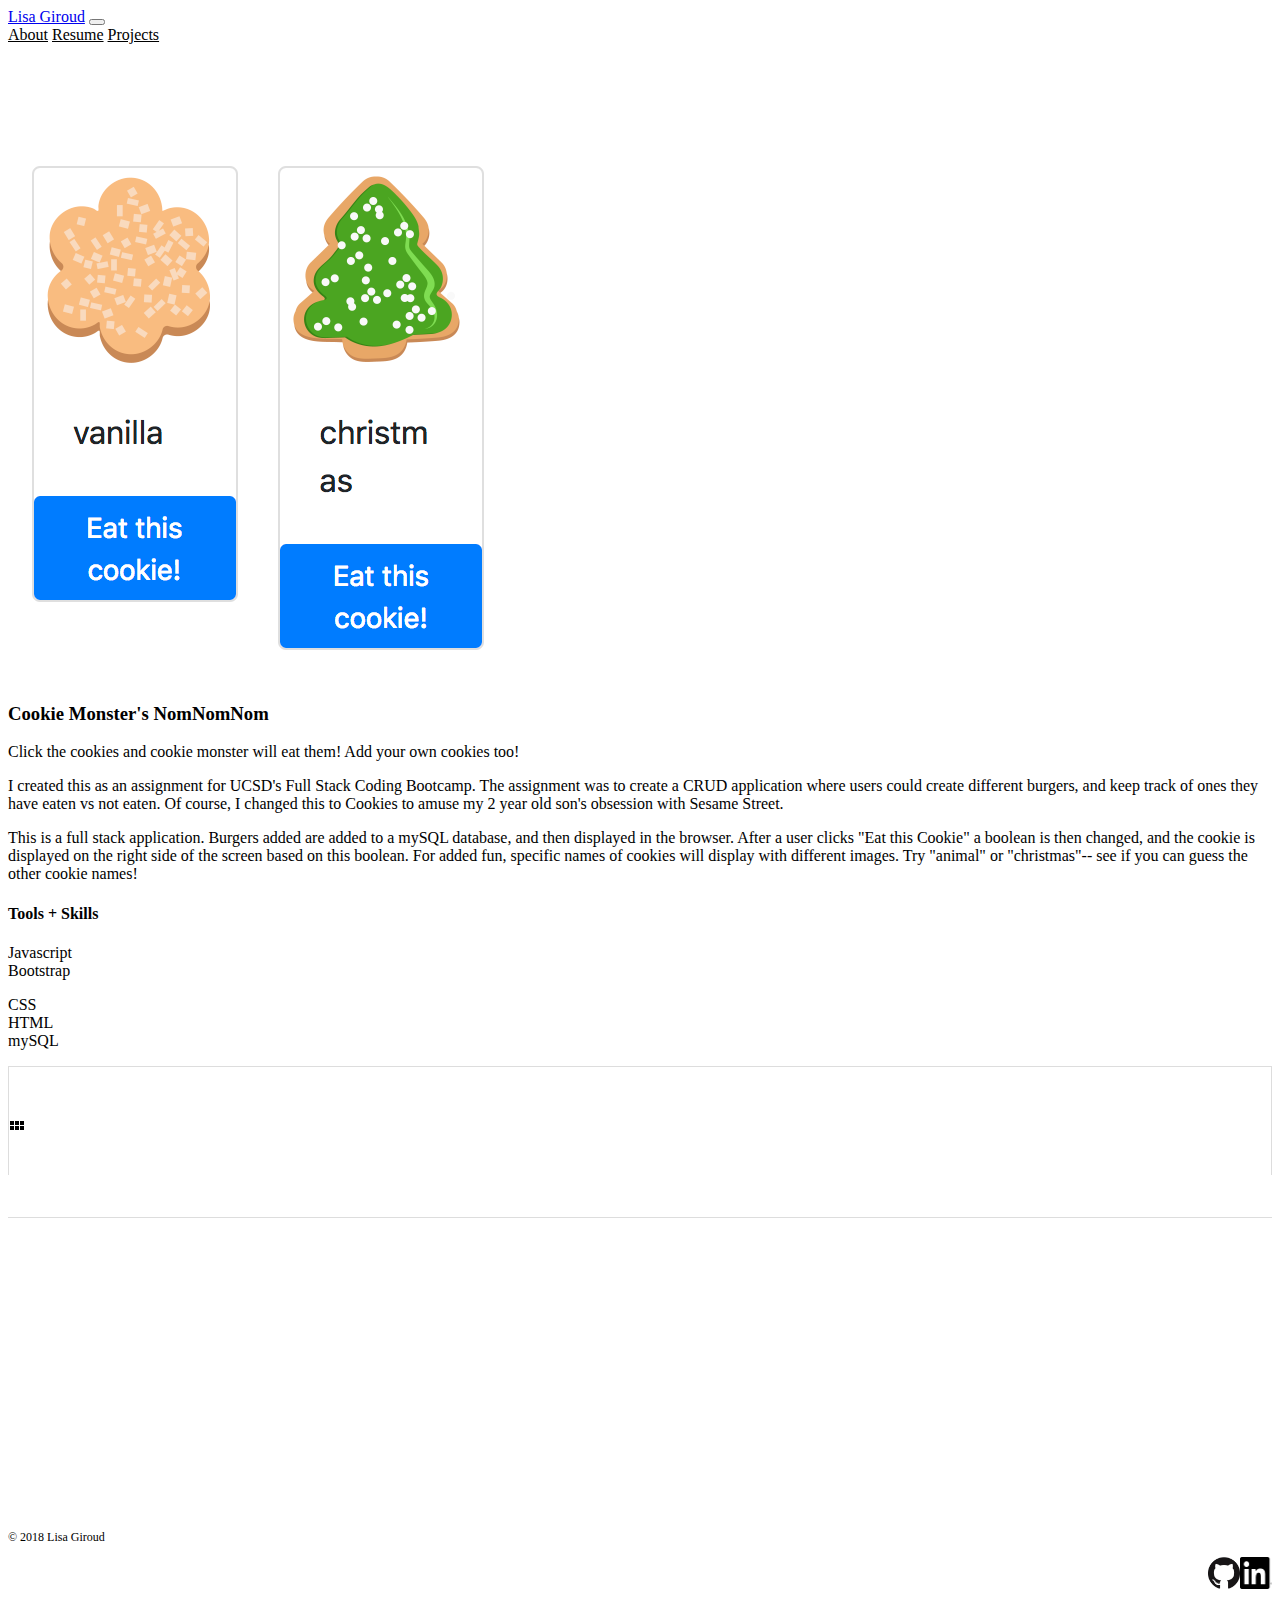
<file: cookiecrud.html>
<!DOCTYPE html>
<html lang="en">

<head>
    <link href="assets/styles.css" rel="stylesheet">
    <link href="https://stackpath.bootstrapcdn.com/bootstrap/4.1.2/css/bootstrap.min.css" rel="stylesheet" integrity="sha384-Smlep5jCw/wG7hdkwQ/Z5nLIefveQRIY9nfy6xoR1uRYBtpZgI6339F5dgvm/e9B"
        crossorigin="anonymous">
    <link href='https://fonts.googleapis.com/css?family=Roboto:300,400,700' rel='stylesheet' type='text/css'>
    <link href="https://fonts.googleapis.com/css?family=Open+Sans:300,300i,400,400i,700,800" rel="stylesheet">

</head>

<body data-spy="scroll" data-target="#nav" data-offset="100">

    <nav id="nav" class="navbar navbar-expand-sm fixed-top navbar-light bg-light">
        <a class="nav-item navbar-brand" href="index.html">Lisa Giroud</a>
        <button class="navbar-toggler" type="button" data-toggle="collapse" data-target="#navbarNavAltMarkup"
            aria-controls="navbarNavAltMarkup" aria-expanded="false" aria-label="Toggle navigation">
            <span class="navbar-toggler-icon"></span>
        </button>

        <div class="collapse navbar-collapse justify-content-end" id="navbarNavAltMarkup">
            <a class="nav-item nav-link" href="index.html#About">About</a>
            <a class="nav-item nav-link" href="index.html#Resume">Resume</a>
            <a class="nav-item nav-link" href="index.html#Projects">Projects</a>
        </div>
    </nav>

    <section class="projcontent">
        <div class="container-fluid">
            <div class="row">
                <div class="col-sm-5">
                    <a href="https://powerful-everglades-70492.herokuapp.com/"><img src="assets/img/cookie.png" class="img-fluid" /></a>
                   
              
                    
                </div>
                <div class="col-sm-6">
                    <h3 class="text-uppercase">Cookie Monster's NomNomNom</h3>
                    <p> <span class="jobdescription">
Click the cookies and cookie monster will eat them!  Add your own cookies too!                            </span></p>

                            <span class="jobdescription"> I created this as an assignment for UCSD's Full Stack Coding Bootcamp. The assignment was to create a CRUD application where users could create different burgers, and keep track of ones they have eaten vs not eaten. Of course, I changed this to Cookies to amuse my 2 year old son's obsession with Sesame Street.  
                            </span></p>
                              <span class="jobdescription"> This is a full stack application. Burgers added are added to a mySQL database, and then displayed in the browser. After a user clicks "Eat this Cookie" a boolean is then changed, and the cookie is displayed on the right side of the screen based on this boolean. For added fun, specific names of cookies will display with different images. Try "animal" or "christmas"-- see if you can guess the other cookie names! 
                              </span></p>
                   
                    <h4 class="text-uppercase font-weight-light">Tools + Skills</h4>
                    <div class="row">
                        <div class="col">
                            <p class="jobdescription">Javascript<br>Bootstrap
                        </div>
                        <div class="col">
                            <p class="jobdescription">CSS<br>HTML<br>mySQL
                                </p>
                        </div>
                    </div>
                </div>
            </div>
        </div>
    </section>

    <section class="footgallery">
        <div class="container-fluid h-100">
            <div class="row align-items-center h-100 no-gutters">
                <div class="col-sm-4 h-100">
                    <a href="#" class="">
                        <div class="navigation-previous h-100">

                        </div>
                    </a>

                </div>
                <div class="col-sm-4 navigation-proj">
                    <a href="index.html#Projects" class="">
                        <div class="text-center">
                            <div class="home-grid-icon six-hollow">
                                <br><br><br>
                                <span></span>
                                <span></span>
                                <span></span>
                                <span></span>
                                <span></span>
                                <span></span>
                                <br><br><br>
                            </div>
                        </div>
                    </a></div>

                <div class="col-sm-4 h-100 text-center">
<!--                    <a href="#" class="">
                        <table class="h-100 w-100">
                            <tbody>
                                <tr>
                                    <td class="align-middle text-center"></td>
                                </tr>
                            </tbody>
                        </table>
                    </a>
-->

                </div>
            </div>


    </section>

   
  <footer class="container-fluid bg-light">
    <div class="row align-center">
      <p class="col-sm-4">&copy; 2018 Lisa Giroud
      </p>
      <ul class="col-sm-8">
        <li class="col-sm-1"><a href="https://github.com/xlmnope" target="blank"><img src="assets/img/GitHub-Mark-120px-plus.png"></li></a>
        <li class="col-sm-1"><a href="https://www.linkedin.com/in/lisagiroud/" target="blank"><img src="assets/img/In-Black-128px-R.png"></a></li>
      </ul>
    </div>
  </footer>
  <!--do i need to link these again?-->
  <script src="https://ajax.googleapis.com/ajax/libs/jquery/1.12.4/jquery.min.js"></script>

  <script src="https://code.jquery.com/jquery-3.3.1.min.js" integrity="sha256-FgpCb/KJQlLNfOu91ta32o/NMZxltwRo8QtmkMRdAu8="
    crossorigin="anonymous"></script>
  <script src="https://stackpath.bootstrapcdn.com/bootstrap/4.1.3/js/bootstrap.min.js" integrity="sha384-ChfqqxuZUCnJSK3+MXmPNIyE6ZbWh2IMqE241rYiqJxyMiZ6OW/JmZQ5stwEULTy"
    crossorigin="anonymous"></script>

    <script type="text/javascript" src="assets/js.js"></script>
  
</body>

</html>
</file>
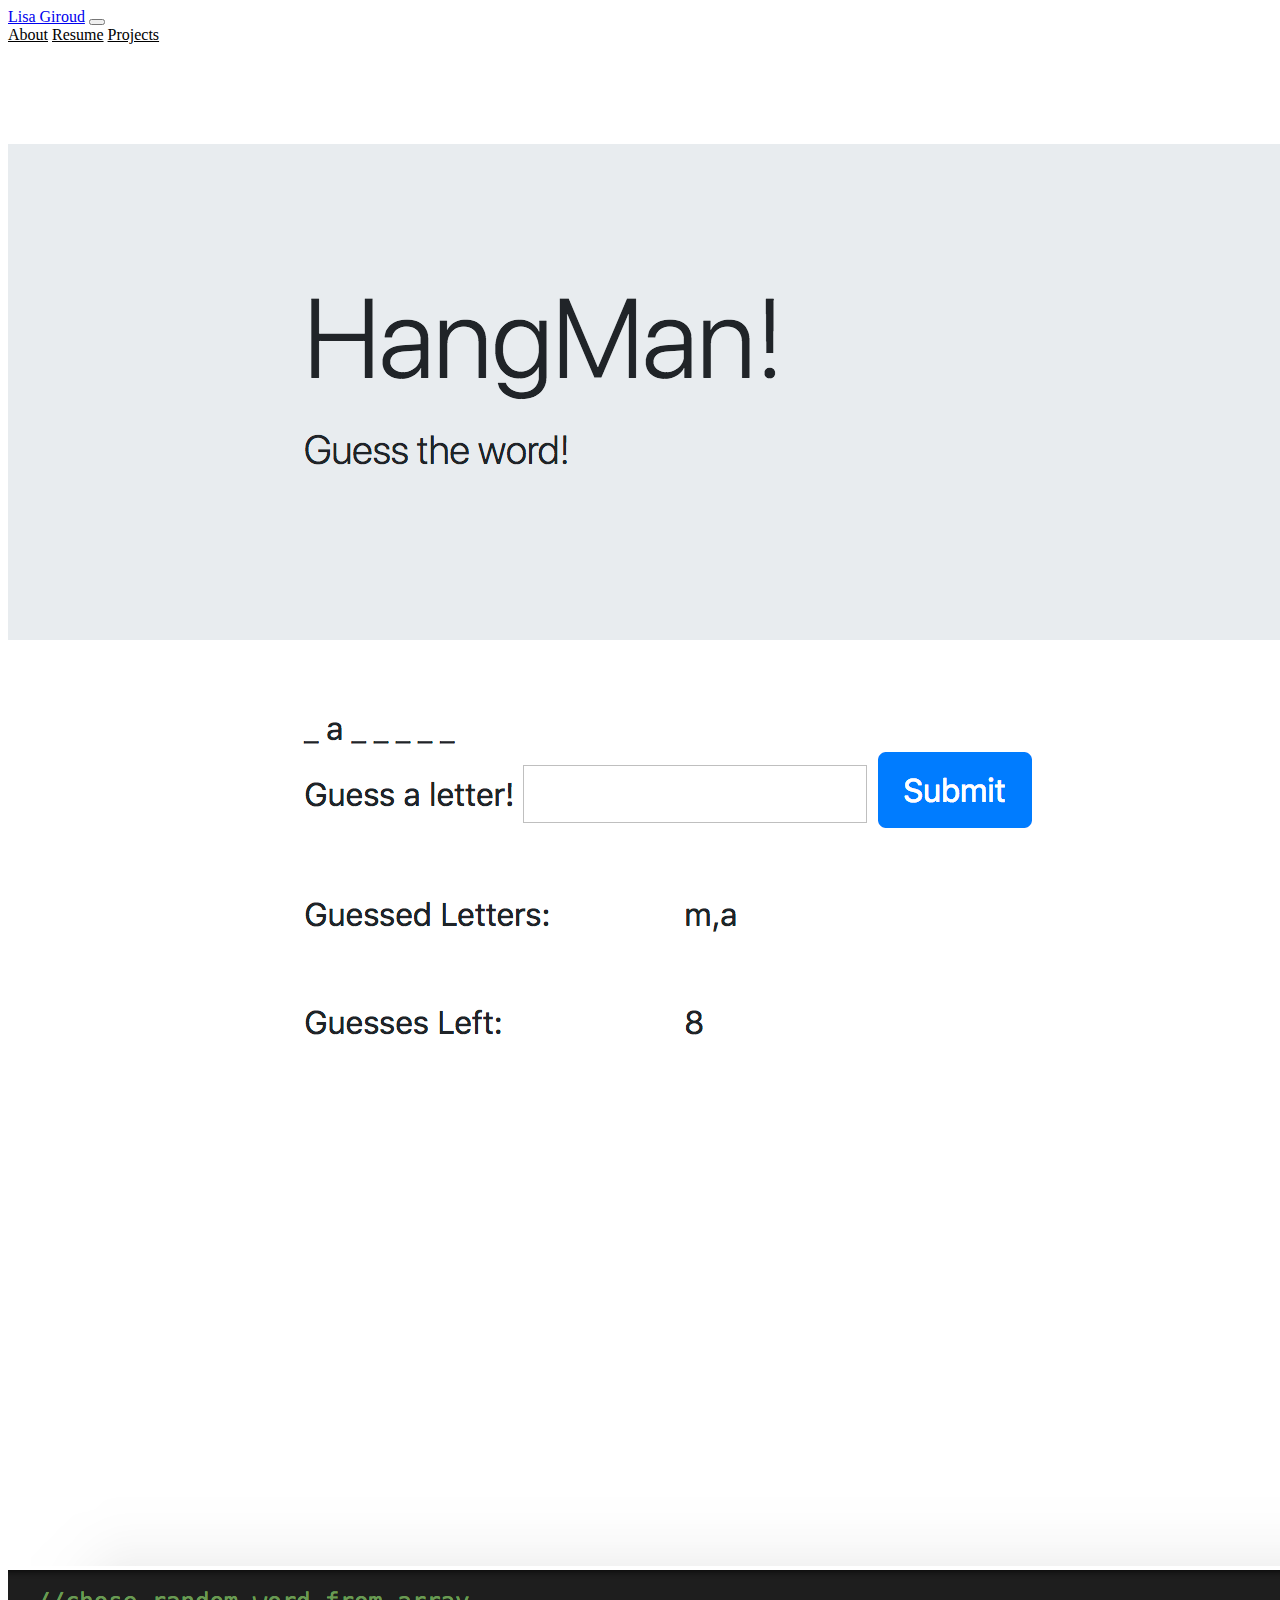
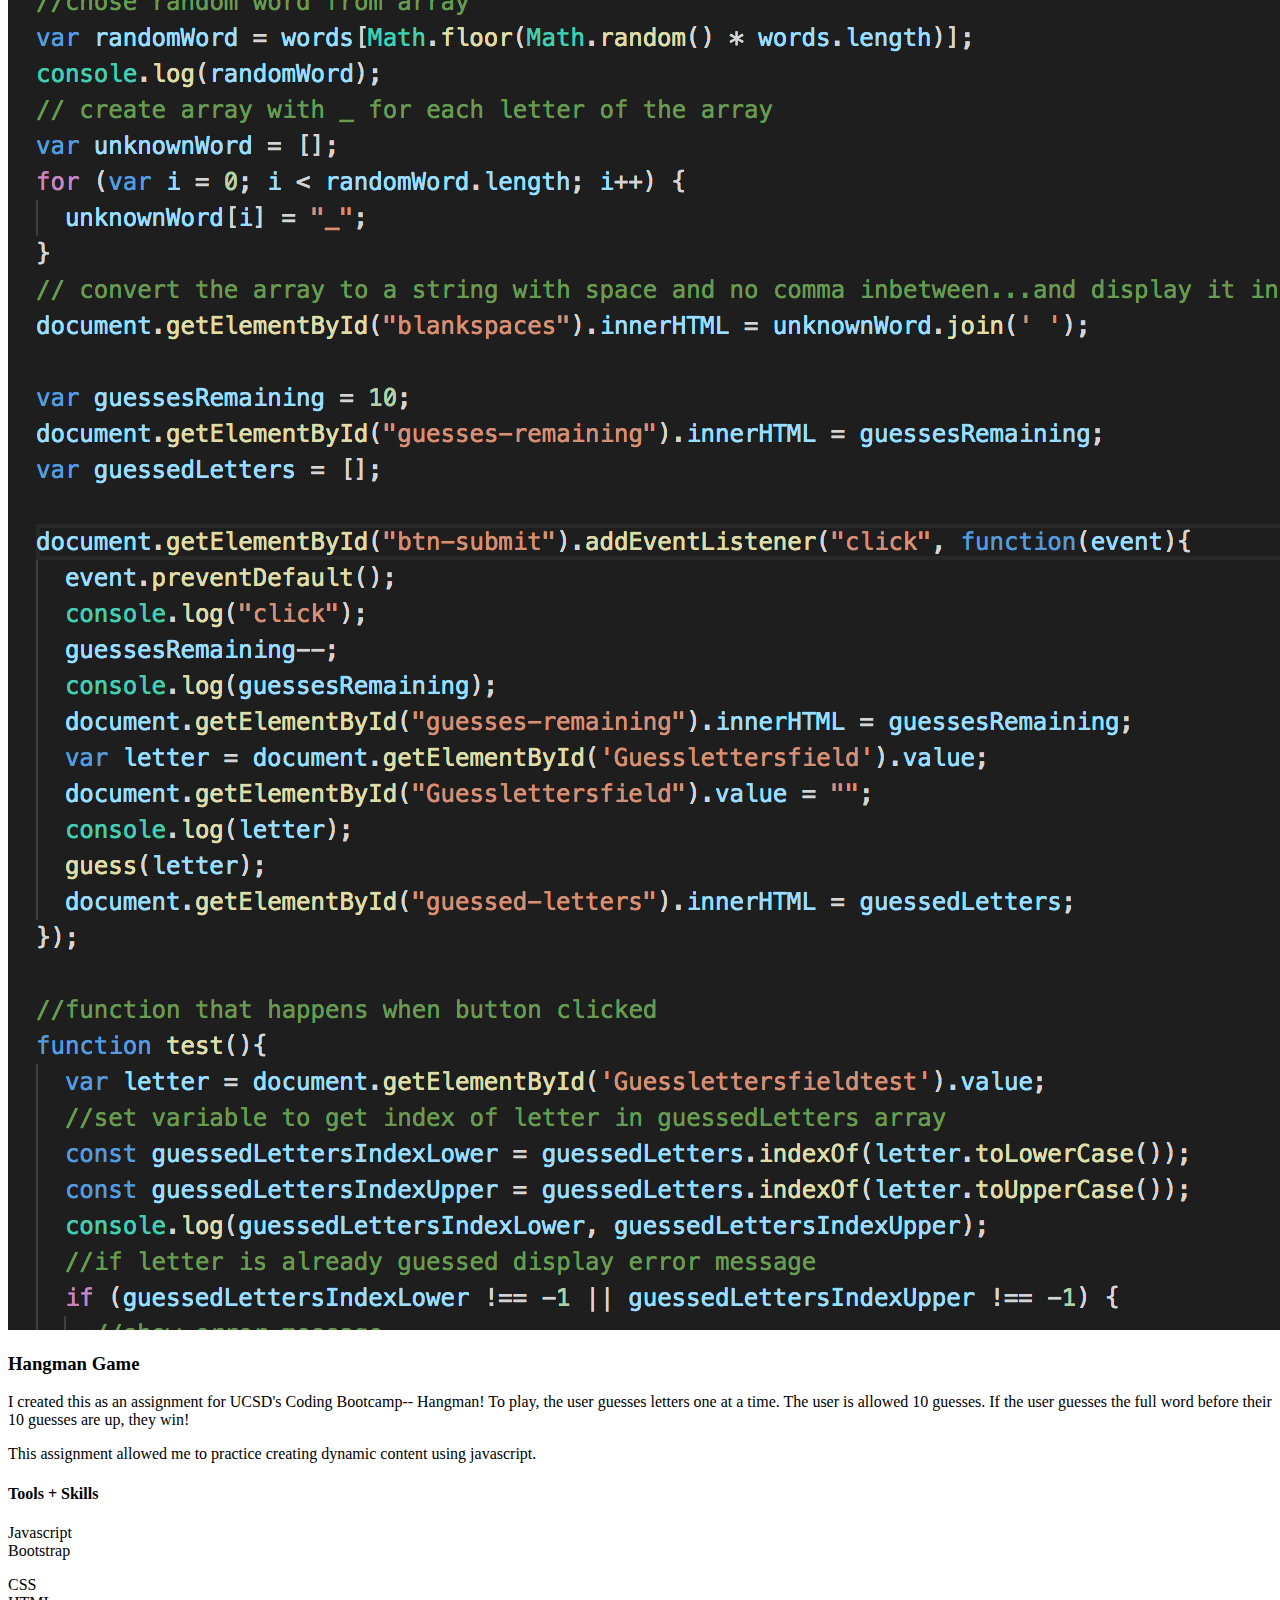
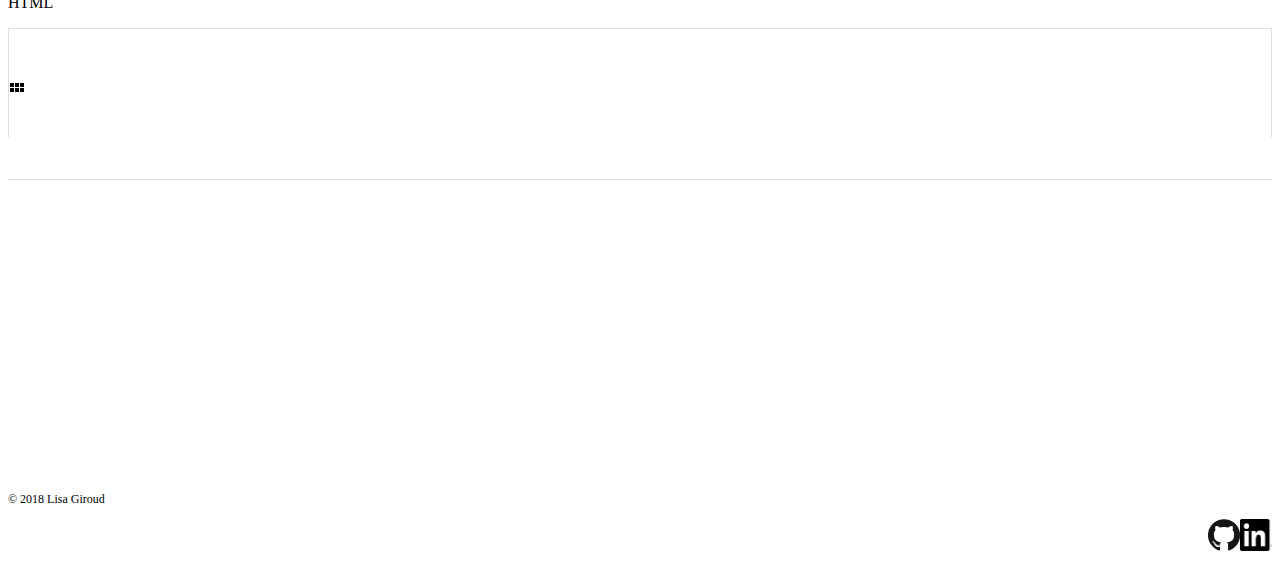
<file: hangman.html>
<!DOCTYPE html>
<html lang="en">

<head>
    <link href="assets/styles.css" rel="stylesheet">
    <link href="https://stackpath.bootstrapcdn.com/bootstrap/4.1.2/css/bootstrap.min.css" rel="stylesheet" integrity="sha384-Smlep5jCw/wG7hdkwQ/Z5nLIefveQRIY9nfy6xoR1uRYBtpZgI6339F5dgvm/e9B"
        crossorigin="anonymous">
    <link href='https://fonts.googleapis.com/css?family=Roboto:300,400,700' rel='stylesheet' type='text/css'>
    <link href="https://fonts.googleapis.com/css?family=Open+Sans:300,300i,400,400i,700,800" rel="stylesheet">

</head>

<body data-spy="scroll" data-target="#nav" data-offset="100">

    <nav id="nav" class="navbar navbar-expand-sm fixed-top navbar-light bg-light">
        <a class="nav-item navbar-brand" href="index.html">Lisa Giroud</a>
        <button class="navbar-toggler" type="button" data-toggle="collapse" data-target="#navbarNavAltMarkup"
            aria-controls="navbarNavAltMarkup" aria-expanded="false" aria-label="Toggle navigation">
            <span class="navbar-toggler-icon"></span>
        </button>

        <div class="collapse navbar-collapse justify-content-end" id="navbarNavAltMarkup">
            <a class="nav-item nav-link" href="index.html#About">About</a>
            <a class="nav-item nav-link" href="index.html#Resume">Resume</a>
            <a class="nav-item nav-link" href="index.html#Projects">Projects</a>
        </div>
    </nav>

    <section class="projcontent">
        <div class="container-fluid">
            <div class="row">
                <div class="col-sm-5">
                    <a href="https://xlmnope.github.io/Word-Guess-Game/"><img src="assets/img/hangman.png" class="img-fluid" /></a>
                   
                        <img src="assets/img/hangman2.png" class="img-fluid"> 
              
                    
                </div>
                <div class="col-sm-6">
                    <h3 class="text-uppercase">Hangman Game</h3>
                    <p> <span class="jobdescription">
                          I created this as an assignment for UCSD's Coding Bootcamp-- Hangman! To play, the user guesses letters one at a time. The user is allowed 10 guesses. If the user guesses the full word before their 10 guesses are up, they win! 
                            </span></p>

                            <span class="jobdescription">
                                This assignment allowed me to practice creating dynamic content using javascript.  
                                  </span></p>
                   
                    <h4 class="text-uppercase font-weight-light">Tools + Skills</h4>
                    <div class="row">
                        <div class="col">
                            <p class="jobdescription">Javascript<br>Bootstrap
                        </div>
                        <div class="col">
                            <p class="jobdescription">CSS<br>HTML
                                </p>
                        </div>
                    </div>
                </div>
            </div>
        </div>
    </section>

    <section class="footgallery">
        <div class="container-fluid h-100">
            <div class="row align-items-center h-100 no-gutters">
                <div class="col-sm-4 h-100">
                    <a href="#" class="">
                        <div class="navigation-previous h-100">

                        </div>
                    </a>

                </div>
                <div class="col-sm-4 navigation-proj">
                    <a href="index.html#Projects" class="">
                        <div class="text-center">
                            <div class="home-grid-icon six-hollow">
                                <br><br><br>
                                <span></span>
                                <span></span>
                                <span></span>
                                <span></span>
                                <span></span>
                                <span></span>
                                <br><br><br>
                            </div>
                        </div>
                    </a></div>

                <div class="col-sm-4 h-100 text-center">

                    <a href="#" class="">
                        <table class="h-100 w-100">
                            <tbody>
                                <tr>
                                    <td class="align-middle text-center"></td>
                                </tr>
                            </tbody>
                        </table>
                    </a>

                </div>
            </div>


    </section>

   
  <footer class="container-fluid bg-light">
    <div class="row align-center">
      <p class="col-sm-4">&copy; 2018 Lisa Giroud
      </p>
      <ul class="col-sm-8">
        <li class="col-sm-1"><a href="https://github.com/xlmnope" target="blank"><img src="assets/img/GitHub-Mark-120px-plus.png"></li></a>
        <li class="col-sm-1"><a href="https://www.linkedin.com/in/lisagiroud/" target="blank"><img src="assets/img/In-Black-128px-R.png"></a></li>
      </ul>
    </div>
  </footer>
  <!--do i need to link these again?-->
  <script src="https://ajax.googleapis.com/ajax/libs/jquery/1.12.4/jquery.min.js"></script>

  <script src="https://code.jquery.com/jquery-3.3.1.min.js" integrity="sha256-FgpCb/KJQlLNfOu91ta32o/NMZxltwRo8QtmkMRdAu8="
    crossorigin="anonymous"></script>
  <script src="https://stackpath.bootstrapcdn.com/bootstrap/4.1.3/js/bootstrap.min.js" integrity="sha384-ChfqqxuZUCnJSK3+MXmPNIyE6ZbWh2IMqE241rYiqJxyMiZ6OW/JmZQ5stwEULTy"
    crossorigin="anonymous"></script>

    <script type="text/javascript" src="assets/js.js"></script>
  
</body>

</html>
</file>
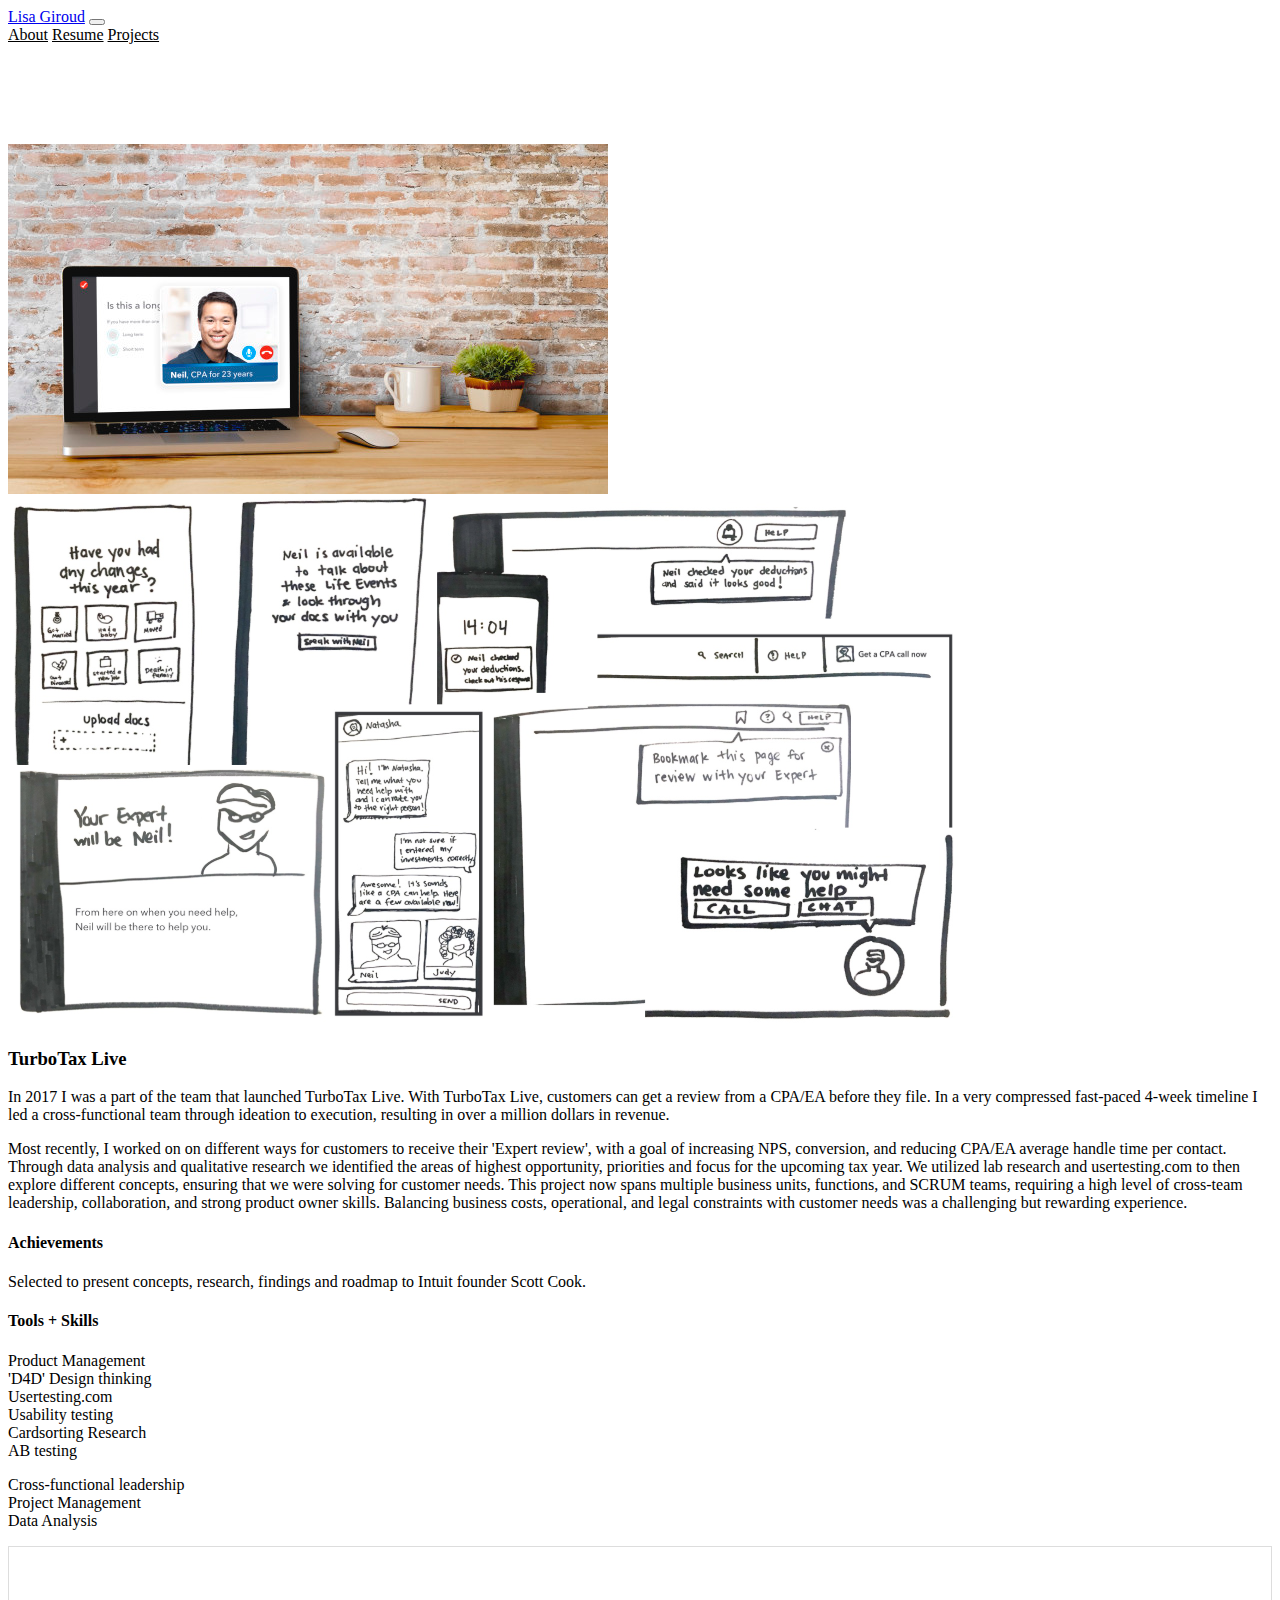
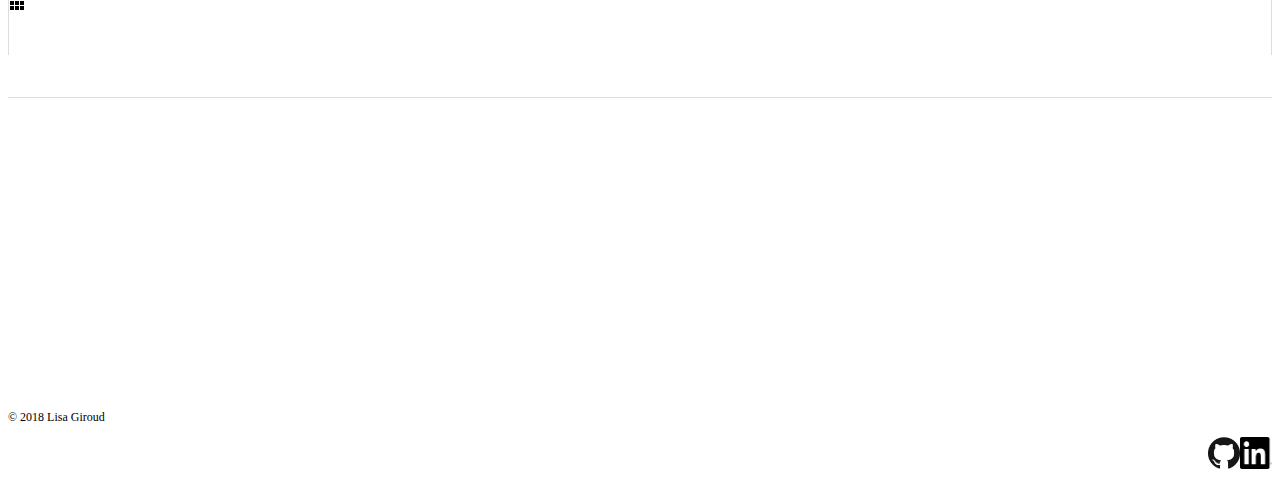
<file: projttlive.html>
<!DOCTYPE html>
<html lang="en">

<head>
    <link href="assets/styles.css" rel="stylesheet">
    <link href="https://stackpath.bootstrapcdn.com/bootstrap/4.1.2/css/bootstrap.min.css" rel="stylesheet" integrity="sha384-Smlep5jCw/wG7hdkwQ/Z5nLIefveQRIY9nfy6xoR1uRYBtpZgI6339F5dgvm/e9B"
        crossorigin="anonymous">
    <link href='https://fonts.googleapis.com/css?family=Roboto:300,400,700' rel='stylesheet' type='text/css'>
    <link href="https://fonts.googleapis.com/css?family=Open+Sans:300,300i,400,400i,700,800" rel="stylesheet">

</head>

<body data-spy="scroll" data-target="#nav" data-offset="100">

    <nav id="nav" class="navbar navbar-expand-sm fixed-top navbar-light bg-light">
        <a class="nav-item navbar-brand" href="index.html#">Lisa Giroud</a>
        <button class="navbar-toggler" type="button" data-toggle="collapse" data-target="#navbarNavAltMarkup"
            aria-controls="navbarNavAltMarkup" aria-expanded="false" aria-label="Toggle navigation">
            <span class="navbar-toggler-icon"></span>
        </button>

        <div class="collapse navbar-collapse justify-content-end" id="navbarNavAltMarkup">
            <a class="nav-item nav-link" href="index.html#About">About</a>
            <a class="nav-item nav-link" href="index.html#Resume">Resume</a>
            <a class="nav-item nav-link" href="index.html#Projects">Projects</a>
        </div>
    </nav>

    <section class="projcontent">
        <div class="container-fluid">
            <div class="row">
                <div class="col-sm-6">
                    <img src="assets/img/TurboTaxLive1.png" class="img-fluid"/>

                    <img src="assets/img/sketchsttlive3.png" class="img-fluid">
                
                </div>
                <div class="col-sm-5">
                    <h3 class="text-uppercase">TurboTax Live</h3>
                    <p> <span class="jobdescription">
                            In 2017 I was a part of the team that launched TurboTax Live. With TurboTax Live, customers can get a review from a CPA/EA before they file. In a very
                            compressed fast-paced 4-week timeline I led a cross-functional team through ideation to
                            execution, resulting in over a million dollars in revenue. </span></p>
                            <p class="jobdescription"> Most recently, I worked on on different ways for customers to receive their 'Expert review', with a goal of increasing NPS, conversion, and reducing CPA/EA average handle time per contact. Through data analysis and qualitative research we identified the areas of highest opportunity, priorities and focus for the upcoming tax year. We utilized lab research and usertesting.com to then explore different concepts, ensuring that we were solving for customer needs. This project now spans multiple business units, functions, and SCRUM teams, requiring a high level of cross-team leadership, collaboration, and strong product owner skills. Balancing business costs, operational, and legal constraints with customer needs was a challenging but rewarding experience. </p>
                            <h4 class="text-uppercase font-weight-light">Achievements</h4>
                            <p class="jobdescription">Selected to present concepts, research, findings and roadmap to Intuit founder Scott Cook.  </p>
                          
                    <h4 class="text-uppercase font-weight-light">Tools + Skills</h4>
                    <div class="row">
                        <div class="col">
                            <p class="jobdescription">Product Management <br>'D4D' Design thinking<br>Usertesting.com<br>Usability testing<br>Cardsorting Research<br>AB testing
                        </div>
                        <div class="col">
                            <p class="jobdescription">Cross-functional leadership<br>Project Management<br>Data Analysis<br></p>
                        </div>
                    </div>
                </div>
            </div>
        </div>
    </section>

    <section class="footgallery">
        <div class="container-fluid h-100">
            <div class="row align-items-center h-100 no-gutters">
                <div class="col-sm-4 h-100">
                    <!--<a href="index.html#Projects" class="">
                        <div class="navigation-previous h-100">

                        </div>
                    </a>-->

                </div>
                <div class="col-sm-4 navigation-proj">
                    <a href="index.html#Projects" class="">
                        <div class="text-center">
                            <div class="home-grid-icon six-hollow">
                                <br><br><br>
                                <span></span>
                                <span></span>
                                <span></span>
                                <span></span>
                                <span></span>
                                <span></span>
                                <br><br><br>
                            </div>
                        </div>
                    </a></div>

                <div class="col-sm-4 h-100 text-center">
<!--
                    <a href="index.html#Projects" class="">
                        <table class="h-100 w-100">
                            <tbody>
                                <tr>
                                    <td class="align-middle text-center">content here</td>
                                </tr>
                            </tbody>
                        </table>
                    </a>-->

                </div>
            </div>


    </section>

    <footer class="container-fluid bg-light">
        <div class="row">
            <p class="col-sm-4">&copy; 2018 Lisa Giroud
            </p>
            <ul class="col-sm-8">
              <li class="col-sm-1"><a href="https://github.com/xlmnope" target="blank"><img src="assets/img/GitHub-Mark-120px-plus.png"></li></a>
              <li class="col-sm-1"><a href="https://www.linkedin.com/in/lisagiroud/" target="blank"><img src="assets/img/In-Black-128px-R.png"></a></li>
            </ul>
        </div>
    </footer>
</body>

</html>
</file>
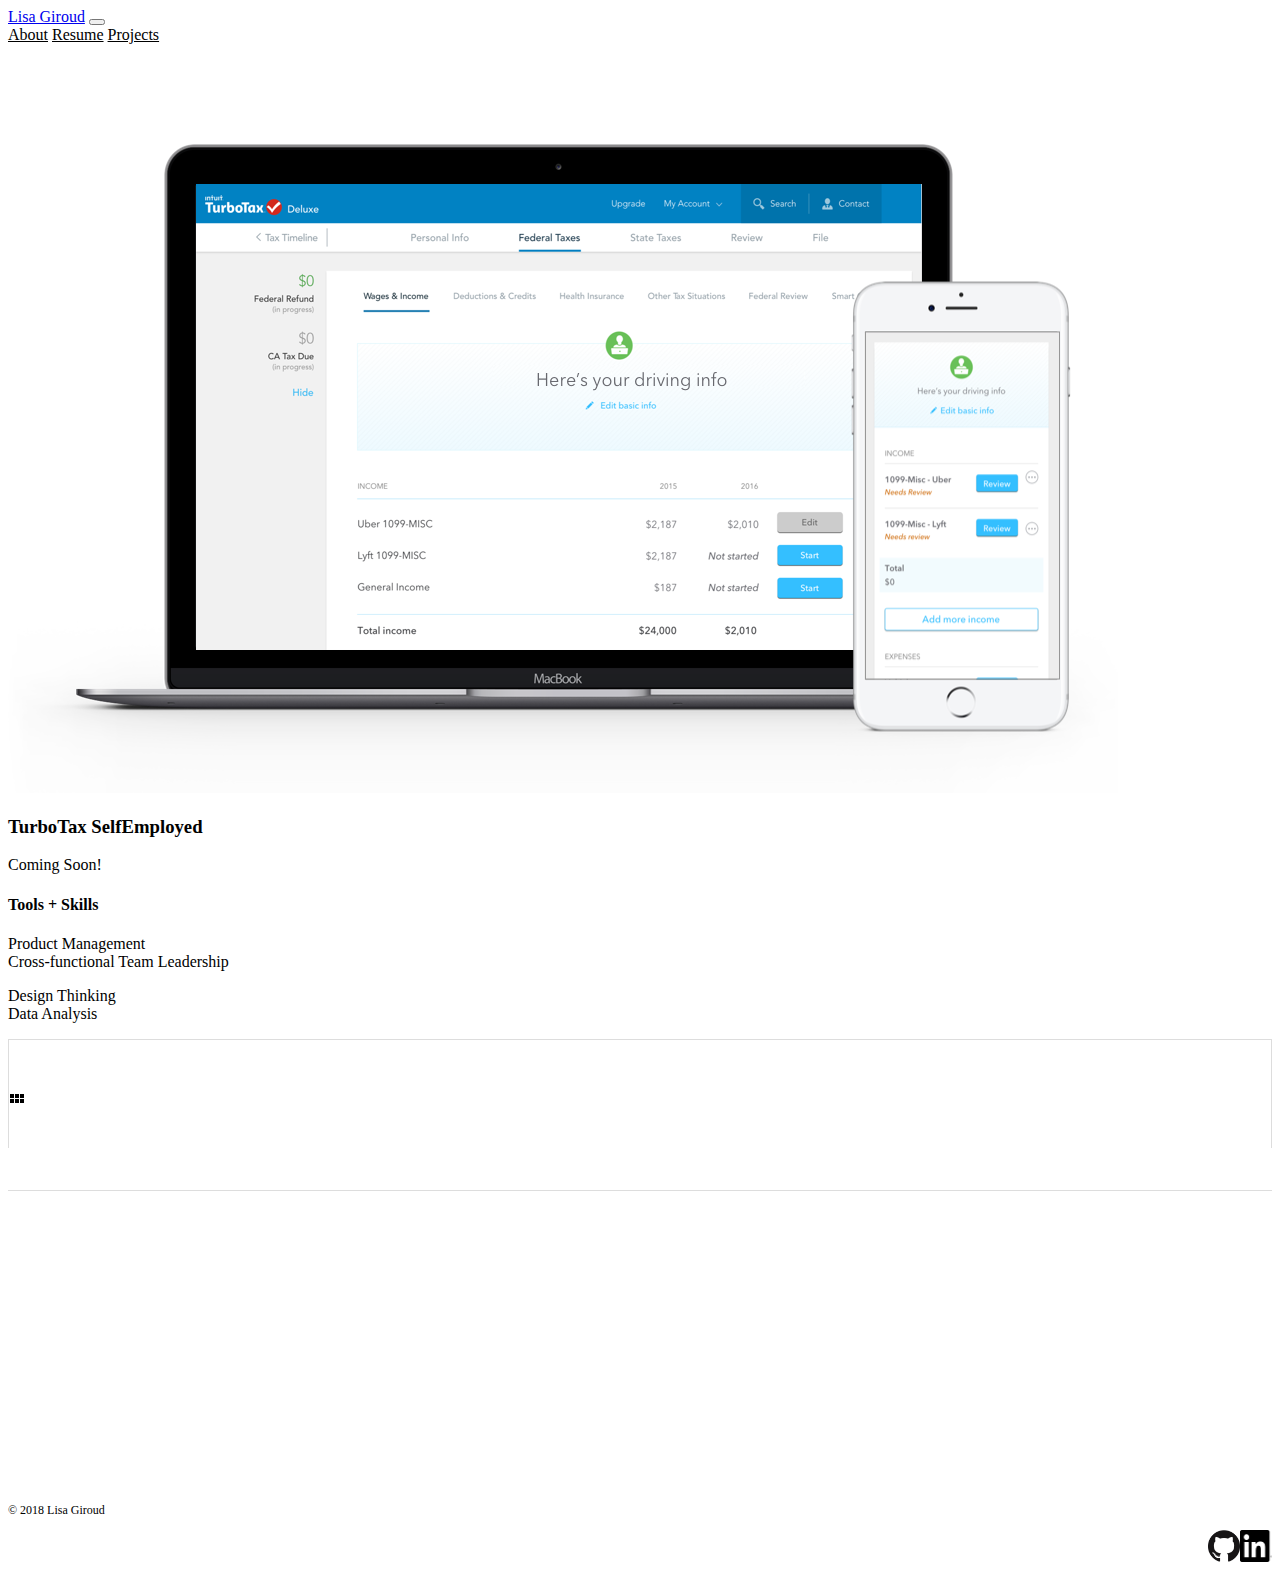
<file: ttse.html>
<!DOCTYPE html>
<html lang="en">

<head>
    <link href="assets/styles.css" rel="stylesheet">
    <link href="https://stackpath.bootstrapcdn.com/bootstrap/4.1.2/css/bootstrap.min.css" rel="stylesheet" integrity="sha384-Smlep5jCw/wG7hdkwQ/Z5nLIefveQRIY9nfy6xoR1uRYBtpZgI6339F5dgvm/e9B"
        crossorigin="anonymous">
    <link href='https://fonts.googleapis.com/css?family=Roboto:300,400,700' rel='stylesheet' type='text/css'>
    <link href="https://fonts.googleapis.com/css?family=Open+Sans:300,300i,400,400i,700,800" rel="stylesheet">

</head>

<body data-spy="scroll" data-target="#nav" data-offset="100">

    <nav id="nav" class="navbar navbar-expand-sm fixed-top navbar-light bg-light">
        <a class="nav-item navbar-brand" href="index.html">Lisa Giroud</a>
        <button class="navbar-toggler" type="button" data-toggle="collapse" data-target="#navbarNavAltMarkup"
            aria-controls="navbarNavAltMarkup" aria-expanded="false" aria-label="Toggle navigation">
            <span class="navbar-toggler-icon"></span>
        </button>

        <div class="collapse navbar-collapse justify-content-end" id="navbarNavAltMarkup">
            <a class="nav-item nav-link" href="index.html#About">About</a>
            <a class="nav-item nav-link" href="index.html#Resume">Resume</a>
            <a class="nav-item nav-link" href="index.html#Projects">Projects</a>
        </div>
    </nav>

    <section class="projcontent">
        <div class="container-fluid">
            <div class="row">
                <div class="col-sm-5">
                    <a href="#"><img src="assets/img/TurboTaxSelfEmployed.png" class="img-fluid" /></a>
                   
              
                    
                </div>
                <div class="col-sm-6">
                    <h3 class="text-uppercase"> TurboTax SelfEmployed</h3>
                    <p> <span class="jobdescription">
Coming Soon!
                            </span></p>

                           
                   
                    <h4 class="text-uppercase font-weight-light">Tools + Skills</h4>
                    <div class="row">
                        <div class="col">
                            <p class="jobdescription">Product Management<br>Cross-functional Team Leadership
                        </div>
                        <div class="col">
                            <p class="jobdescription">Design Thinking<br>Data Analysis
                                </p>
                        </div>
                    </div>
                </div>
            </div>
        </div>
    </section>

    <section class="footgallery">
        <div class="container-fluid h-100">
            <div class="row align-items-center h-100 no-gutters">
                <div class="col-sm-4 h-100">
                    <a href="#" class="">
                        <div class="navigation-previous h-100">

                        </div>
                    </a>

                </div>
                <div class="col-sm-4 navigation-proj">
                    <a href="index.html#Projects" class="">
                        <div class="text-center">
                            <div class="home-grid-icon six-hollow">
                                <br><br><br>
                                <span></span>
                                <span></span>
                                <span></span>
                                <span></span>
                                <span></span>
                                <span></span>
                                <br><br><br>
                            </div>
                        </div>
                    </a></div>

                <div class="col-sm-4 h-100 text-center">

                    <a href="#" class="">
                        <table class="h-100 w-100">
                            <tbody>
                                <tr>
                                    <td class="align-middle text-center"></td>
                                </tr>
                            </tbody>
                        </table>
                    </a>

                </div>
            </div>


    </section>

   
  <footer class="container-fluid bg-light">
    <div class="row align-center">
      <p class="col-sm-4">&copy; 2018 Lisa Giroud
      </p>
      <ul class="col-sm-8">
        <li class="col-sm-1"><a href="https://github.com/xlmnope" target="blank"><img src="assets/img/GitHub-Mark-120px-plus.png"></li></a>
        <li class="col-sm-1"><a href="https://www.linkedin.com/in/lisagiroud/" target="blank"><img src="assets/img/In-Black-128px-R.png"></a></li>
      </ul>
    </div>
  </footer>
  <!--do i need to link these again?-->
  <script src="https://ajax.googleapis.com/ajax/libs/jquery/1.12.4/jquery.min.js"></script>

  <script src="https://code.jquery.com/jquery-3.3.1.min.js" integrity="sha256-FgpCb/KJQlLNfOu91ta32o/NMZxltwRo8QtmkMRdAu8="
    crossorigin="anonymous"></script>
  <script src="https://stackpath.bootstrapcdn.com/bootstrap/4.1.3/js/bootstrap.min.js" integrity="sha384-ChfqqxuZUCnJSK3+MXmPNIyE6ZbWh2IMqE241rYiqJxyMiZ6OW/JmZQ5stwEULTy"
    crossorigin="anonymous"></script>

    <script type="text/javascript" src="assets/js.js"></script>
  
</body>

</html>
</file>
<file: assets/styles.css>
.active {
  text-decoration: teal;
  text-decoration-line: underline;  
  color:black;

}

.subfilter {
  padding-left: 12em;
  margin-top: 0;
  padding-top: 0;
}


.card-img {
  display: block;
  width: 100%;
  height: auto;
}

.filteroption {
  color: black;
  padding: 10px 20px 10px 0px;
  font-size: 12px;
}
.filteroption:hover {
  color:black;
  text-decoration-color: teal;
  text-decoration-line: underline;
}


body {
    position: relative;
    font-family: "Open Sans", "Roboto", "sans serif", !important;
  }

.jumbotron {
    display: flex;
    align-items: center;
    background-image: url('img/waves2.jpg');
    background-size: cover;
    color: #ffffff;
    height: 500px;
    text-shadow: 0.25px 0.25px 0.25px #000000;
  }
  
.jumbotron h2 {
    font-size: 60px;
    font-weight: 700;
    margin: 0;
    padding: 20px;
    color: black;
    background-color: white;
  }

.gif {
    padding: 3% 15%;
    background-color: black;
  }

.gifmobile {
    padding: 3% 30%;
    background-color: black;
  }

.nav-link {
    color: black;
}

.active {
      color: teal;
  }
  
.about {
      padding: 50px;
  }

.jobdate {
    font-weight: 200;
    font-style: italic;
}

.jobdescription {
    font-weight: 300;
}
.jobtitle {
      font-weight: 800;
  }
.resumebgholder {
    padding: 50px;
    background-color: #F4F4F4;

  }
 

.projects {
  padding: 50px;
}

.contactbgholder {
  background-color: #F4F4F4;
  padding: 50px;
}
  
.col-md-6 {
  margin: 0 0 30px;
}

footer { 
  font-size: 12px;
  padding-top: 300px;
}

footer .col-sm-8 {
  display: flex;
  justify-content: flex-end;
}
  
footer ul {
  list-style: none;
}
  
footer li img {
  width: 32px;
  height: 32px;
}


.hovereffect {
  width:100%;
  height:100%;
  float:left;
  overflow:hidden;
  position:relative;
  text-align:center;
}
    
.hovereffect .overlay {
    width:100%;
    height: 100%;
    position:absolute;
    overflow:hidden;
    top:0;
    left:0;
    opacity:0;
    background-color:rgba(0,0,0,0.5);
    -webkit-transition:all .4s ease-in-out;
    transition:all .4s ease-in-out
}

    
  
  .overlay h2 {
    display: inline-block;
    width: 100%;
    text-transform:uppercase;
    color:#fff;
    text-align:center;
    font-size:17px; 
    padding: 10px 0px;
    margin-top: 20%;
    background:rgba(0,0,0,0.6);
    /*
    -webkit-transform:translatey(-0px);
    -ms-transform:translatey(-0px);
    transform:translatey(-0px);
    -webkit-transition:all .4s ease-in-out;
    transition:all .4s ease-in-out;
  */

  }

  .projects-link {
        cursor: pointer;
  }

    
  .hovereffect:hover .overlay {
    opacity:1;
    filter:alpha(opacity=100);
  }
   /* 
  .hovereffect:hover h2,.hovereffect:hover a.info {
    opacity:1;
    filter:alpha(opacity=100);
    
    -ms-transform:translatey(0);
    -webkit-transform:translatey(0);
    transform:translatey(0);
  }
  
    
  .hovereffect:hover a.info {
   /* -webkit-transition-delay:.2s;
    transition-delay:.2s;*/
  

.projcontent {
        padding-top: 100px;
}


.footgallery {
    height: 150px;
    margin-top: 0px;
    border-top: 1px solid #dddddd;
    border-bottom: 1px solid #dddddd;
}

.navigation-proj {
    border-right: 1px solid #dddddd;
    border-left: 1px solid #dddddd;
       
}

.jobdescription .link {
    color: #212529;
} 
.home-grid-icon span {
    background: #000;
    float: left;
    height: 4px;
    width: 4px;
    margin-bottom: 1px;
    margin-left: 1px;
    -webkit-transition: all .3s ease;
    -o-transition: all .3s ease;
    transition: all .3s ease;
  }
  .home-grid-icon .six-hollow {
    width: 24px;
    display: table-cell;
  }
  .home-grid-icon {
    width: 18px;
    display: inline-block;
  }




    /* ------------Portfolio Animations-----------*/

    .animatable {
  
      /* initially hide animatable objects */
      visibility: hidden;
      
      /* initially pause animatable objects their animations */
      -webkit-animation-play-state: paused;   
      -moz-animation-play-state: paused;     
      -ms-animation-play-state: paused;
      -o-animation-play-state: paused;   
      animation-play-state: paused; 
    }
    
    /* show objects being animated */
    .animated {
      visibility: visible;
      
      -webkit-animation-fill-mode: both;
      -moz-animation-fill-mode: both;
      -ms-animation-fill-mode: both;
      -o-animation-fill-mode: both;
      animation-fill-mode: both;
      
      -webkit-animation-duration: 1s;
      -moz-animation-duration: 1s;
      -ms-animation-duration: 1s;
      -o-animation-duration: 1s;
      animation-duration: 1s;
    
      -webkit-animation-play-state: running;
      -moz-animation-play-state: running;
      -ms-animation-play-state: running;
      -o-animation-play-state: running;
      animation-play-state: running;
    }

    
    @-webkit-keyframes fadeInUp {
	0% {
		opacity: 0;
		-webkit-transform: translateY(20px);
	}	100% {
		opacity: 1;
		-webkit-transform: translateY(0);
	}
}

@-moz-keyframes fadeInUp {
	0% {
		opacity: 0;
		-moz-transform: translateY(20px);
	}

	100% {
		opacity: 1;
		-moz-transform: translateY(0);
	}
}

@-o-keyframes fadeInUp {
	0% {
		opacity: 0;
		-o-transform: translateY(20px);
	}

	100% {
		opacity: 1;
		-o-transform: translateY(0);
	}
}

@keyframes fadeInUp {
	0% {
		opacity: 0;
		transform: translateY(20px);
	}

	100% {
		opacity: 1;
		transform: translateY(0);
	}
}


.animated.fadeInUp {
	-webkit-animation-name: fadeInUp;
	-moz-animation-name: fadeInUp;
	-o-animation-name: fadeInUp;
	animation-name: fadeInUp;
}
</file>
